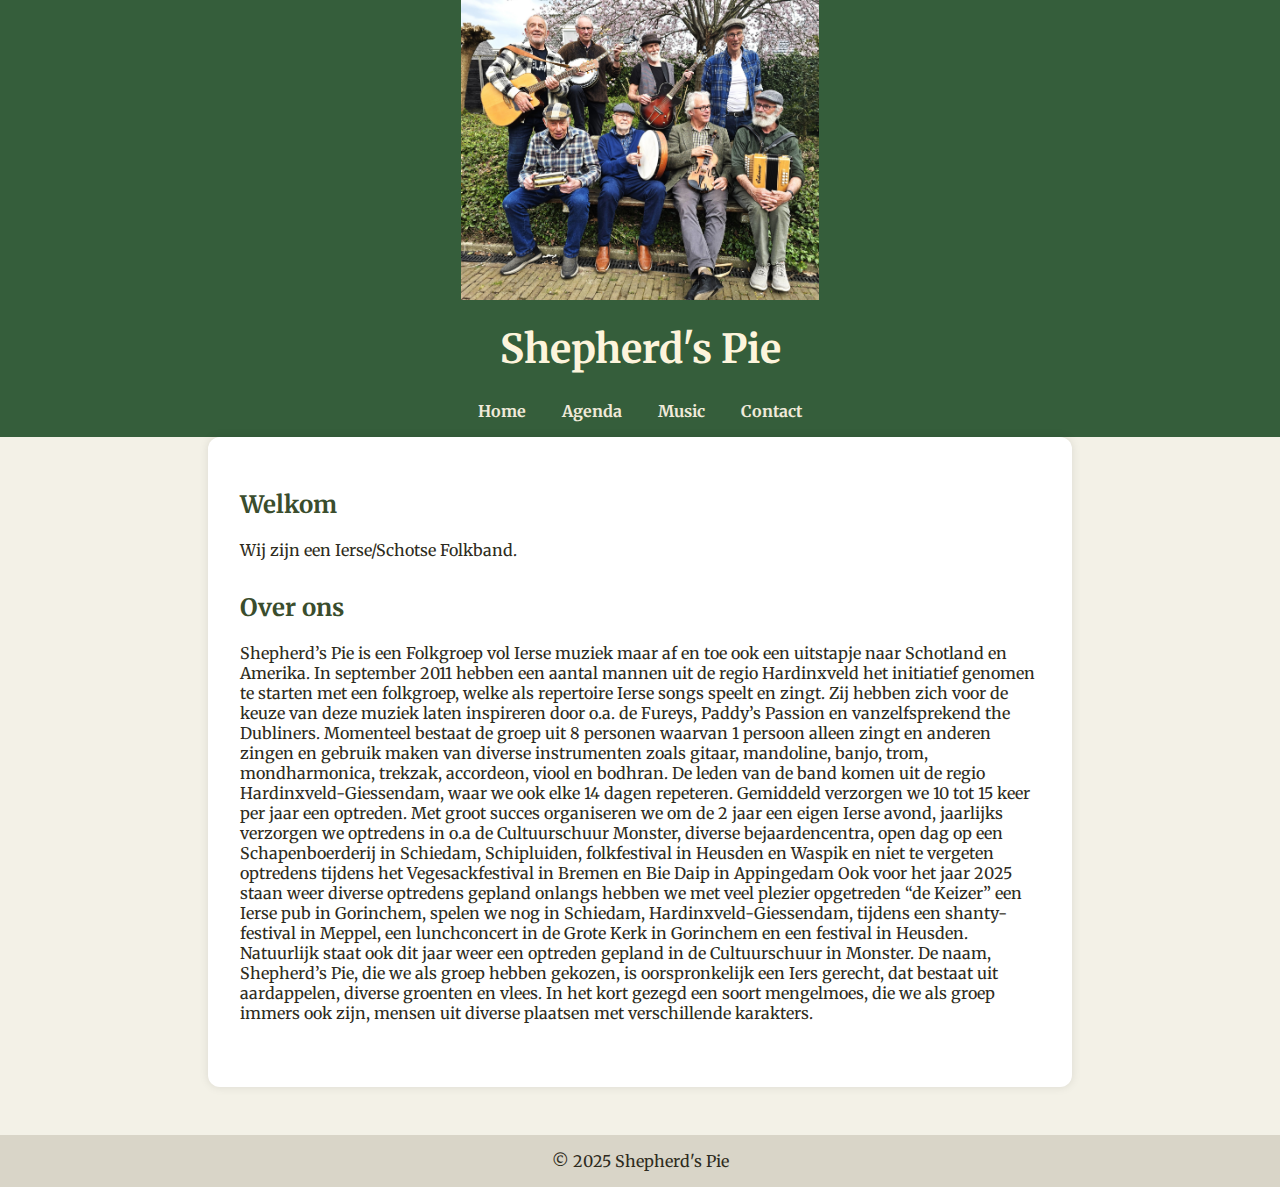
<file: index.html>
<!DOCTYPE html>
<html lang="en">
<head>
  <meta charset="UTF-8" />
  <meta name="viewport" content="width=device-width, initial-scale=1.0" />
  <title>Shepherd’s Pie</title>
  <link rel="stylesheet" href="style.css" />
  <link href="https://fonts.googleapis.com/css2?family=Merriweather&display=swap" rel="stylesheet">
</head>
<body>
  <header>
    <img src="images/banner.jpg" alt="banner" class="banner" />
    <h1>Shepherd's Pie</h1>
    <nav>
      <a href="index.html">Home</a>
      <a href="agenda.html">Agenda</a>
      <a href="music.html">Music</a>
      <a href="contact.html">Contact</a>
    </nav>
  </header>


  <main>
    <section>
      <h2>Welkom</h2>
      <p>Wij zijn een Ierse/Schotse Folkband.</p>
    </section>
    <section>
      <h2>Over ons</h2>
      <p>Shepherd’s Pie is een Folkgroep vol Ierse muziek maar af en toe ook een uitstapje naar Schotland en Amerika.
        In september 2011 hebben een aantal mannen uit de regio Hardinxveld het initiatief genomen te starten met
        een folkgroep, welke als repertoire Ierse songs speelt en zingt. Zij hebben zich voor de keuze van deze muziek
        laten inspireren door o.a. de Fureys, Paddy’s Passion en vanzelfsprekend the Dubliners. Momenteel bestaat de
        groep uit 8 personen waarvan 1 persoon alleen zingt en anderen zingen en gebruik maken van diverse
        instrumenten zoals gitaar, mandoline, banjo, trom, mondharmonica, trekzak, accordeon, viool en bodhran. De
        leden van de band komen uit de regio Hardinxveld-Giessendam, waar we ook elke 14 dagen repeteren.
        Gemiddeld verzorgen we 10 tot 15 keer per jaar een optreden. Met groot succes organiseren we om de 2 jaar
        een eigen Ierse avond, jaarlijks verzorgen we optredens in o.a de Cultuurschuur Monster, diverse
        bejaardencentra, open dag op een Schapenboerderij in Schiedam, Schipluiden, folkfestival in Heusden en
        Waspik en niet te vergeten optredens tijdens het Vegesackfestival in Bremen en Bie Daip in Appingedam
        Ook voor het jaar 2025 staan weer diverse optredens gepland onlangs hebben we met veel plezier opgetreden
        “de Keizer” een Ierse pub in Gorinchem, spelen we nog in Schiedam, Hardinxveld-Giessendam, tijdens een
        shanty-festival in Meppel, een lunchconcert in de Grote Kerk in Gorinchem en een festival in Heusden.
        Natuurlijk staat ook dit jaar weer een optreden gepland in de Cultuurschuur in Monster.
        De naam, Shepherd’s Pie, die we als groep hebben gekozen, is oorspronkelijk een Iers gerecht, dat bestaat uit
        aardappelen, diverse groenten en vlees. In het kort gezegd een soort mengelmoes, die we als groep immers ook
        zijn, mensen uit diverse plaatsen met verschillende karakters.</p>
    </section>
  </main>

  <footer>
    &copy; 2025 Shepherd's Pie
  </footer>
</body>
</html>
</file>
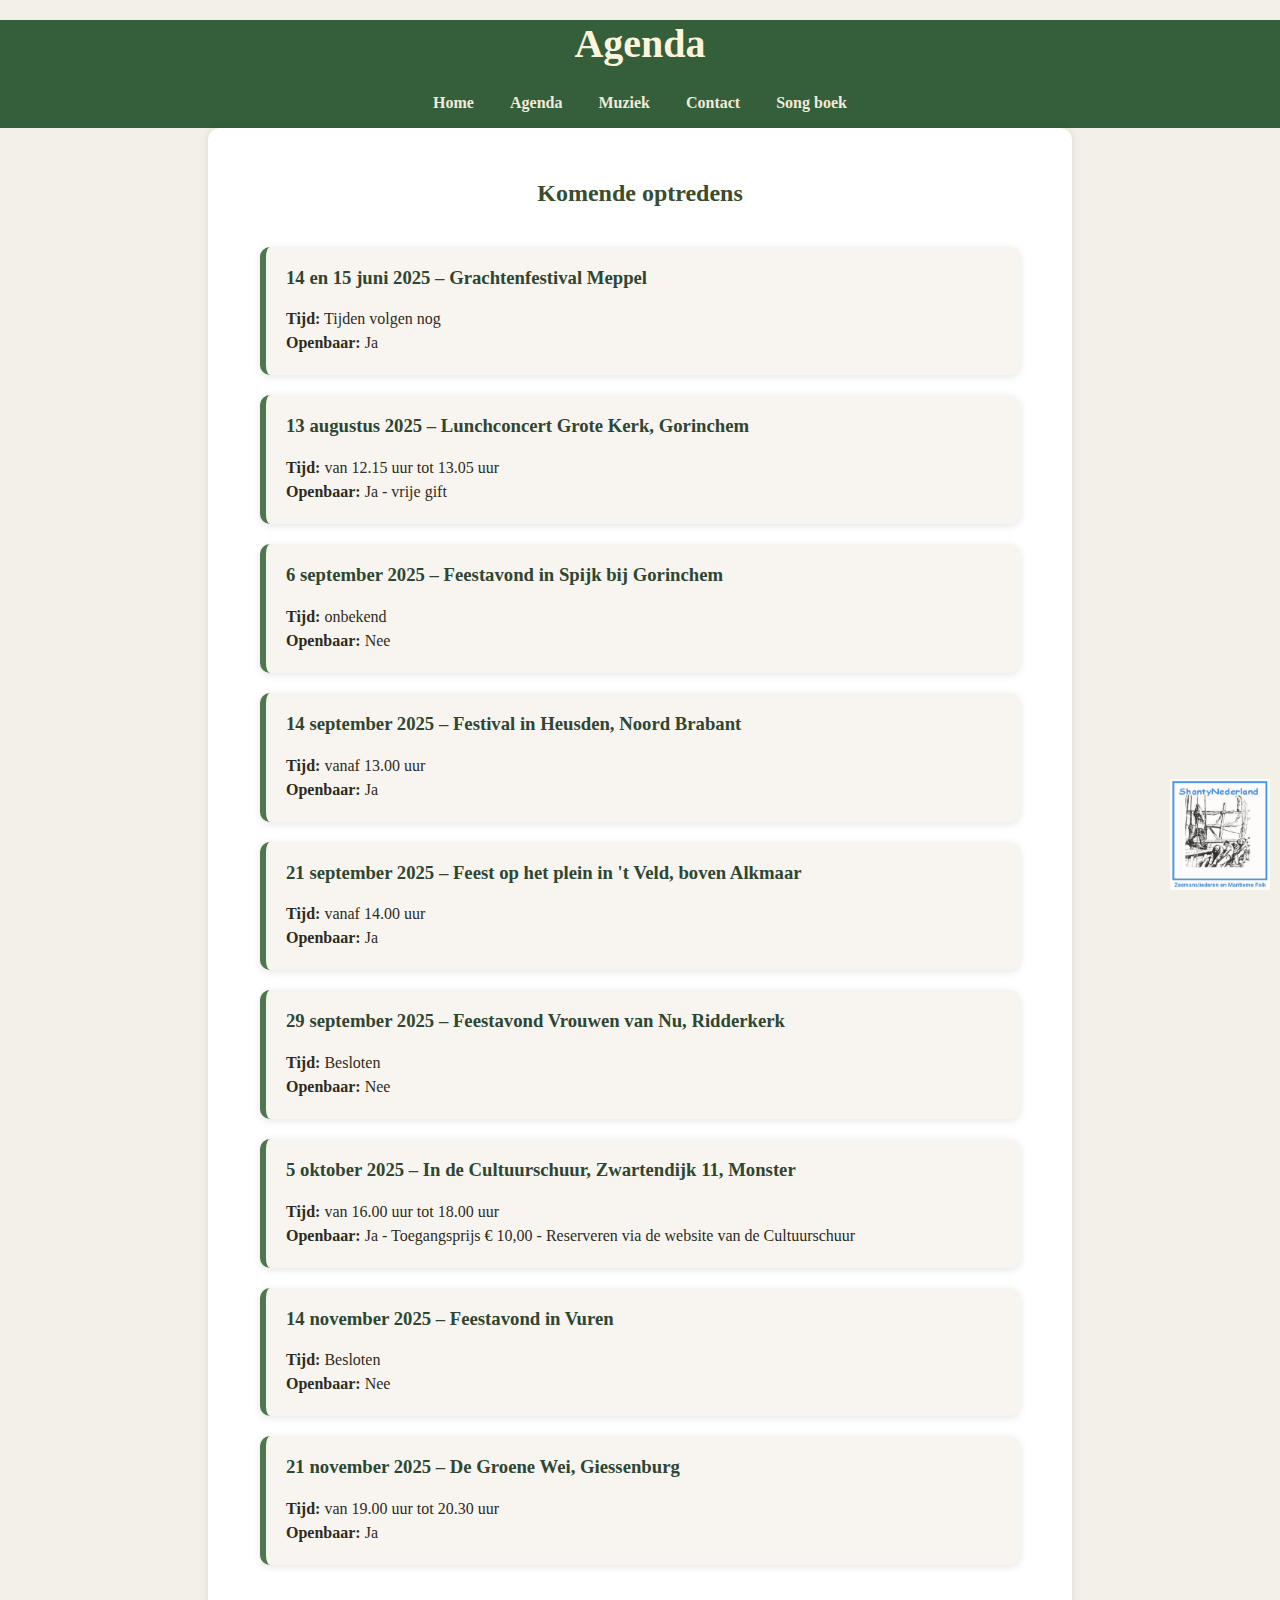
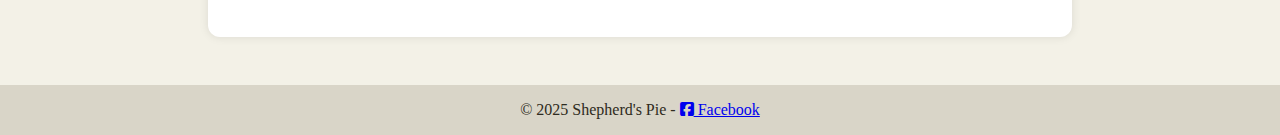
<file: agenda.html>
<!DOCTYPE html>
<html lang="nl">
<head>
  <meta charset="UTF-8" />
  <meta name="viewport" content="width=device-width, initial-scale=1.0">

  <title>Agenda – Shepherd's Pie</title>
  <link rel="stylesheet" href="style.css" />
  <link rel="stylesheet" href="https://cdnjs.cloudflare.com/ajax/libs/font-awesome/6.5.0/css/all.min.css">
</head>

<body>
  <header>
    <h1 class="banner-title">Agenda</h1>
    <nav>
      <a href="index.html">Home</a>
      <a href="agenda.html">Agenda</a>
      <a href="music.html">Muziek</a>
      <a href="contact.html">Contact</a>
      <a href="login.html">Song boek</a>
    </nav>
  </header>

  <main>
    <h2 style="text-align: center;">Komende optredens</h2>
    <section class="agenda">
      <div class="event">
        <h3>14 en 15 juni 2025 – Grachtenfestival Meppel</h3>
        <p>
          <strong>Tijd:</strong> Tijden volgen nog<br>
          <strong>Openbaar:</strong> Ja
        </p>
      </div>
      <div class="event">
        <h3>13 augustus 2025 – Lunchconcert Grote Kerk, Gorinchem</h3>
        <p>
          <strong>Tijd:</strong> van 12.15 uur tot 13.05 uur<br>
          <strong>Openbaar:</strong> Ja - vrije gift
        </p>
      </div>
      <div class="event">
        <h3>6 september 2025 – Feestavond in Spijk bij Gorinchem</h3>
        <p>
          <strong>Tijd:</strong> onbekend<br>
          <strong>Openbaar:</strong> Nee
        </p>
      </div>
      <div class="event">
        <h3>14 september 2025 – Festival in Heusden, Noord Brabant</h3>
        <p>
          <strong>Tijd:</strong> vanaf 13.00 uur<br>
          <strong>Openbaar:</strong> Ja
        </p>
      </div>
      <div class="event">
        <h3>21 september 2025 – Feest op het plein in 't Veld, boven Alkmaar</h3>
        <p>
          <strong>Tijd:</strong> vanaf 14.00 uur<br>
          <strong>Openbaar:</strong> Ja
        </p>
      </div>
      <div class="event">
        <h3>29 september 2025 – Feestavond Vrouwen van Nu, Ridderkerk</h3>
        <p>
          <strong>Tijd:</strong> Besloten<br>
          <strong>Openbaar:</strong> Nee
        </p>
      </div>
      <div class="event">
        <h3>5 oktober 2025 – In de Cultuurschuur, Zwartendijk 11, Monster</h3>
        <p>
          <strong>Tijd:</strong> van 16.00 uur tot 18.00 uur<br>
          <strong>Openbaar:</strong> Ja - Toegangsprijs € 10,00 - Reserveren via de website van de Cultuurschuur
        </p>
      </div>
      <div class="event">
        <h3>14 november 2025 – Feestavond in Vuren</h3>
        <p>
          <strong>Tijd:</strong> Besloten<br>
          <strong>Openbaar:</strong> Nee
        </p>
      </div>
      <div class="event">
        <h3>21 november 2025 – De Groene Wei, Giessenburg</h3>
        <p>
          <strong>Tijd:</strong> van 19.00 uur tot 20.30 uur<br>
          <strong>Openbaar:</strong> Ja
        </p>
      </div>
    </section>
  </main>

  <footer>
    &copy; 2025 Shepherd's Pie - 
    <a href="https://www.facebook.com/shepherds.pie.hardinxveld/" target="_blank">
      <i class="fab fa-facebook-square"></i> Facebook
    </a>
  </footer>

  <img src="images/ShantyNL.jpg" alt="ShantyNL Logo" class="corner-logo">

</body>
</html>
</file>
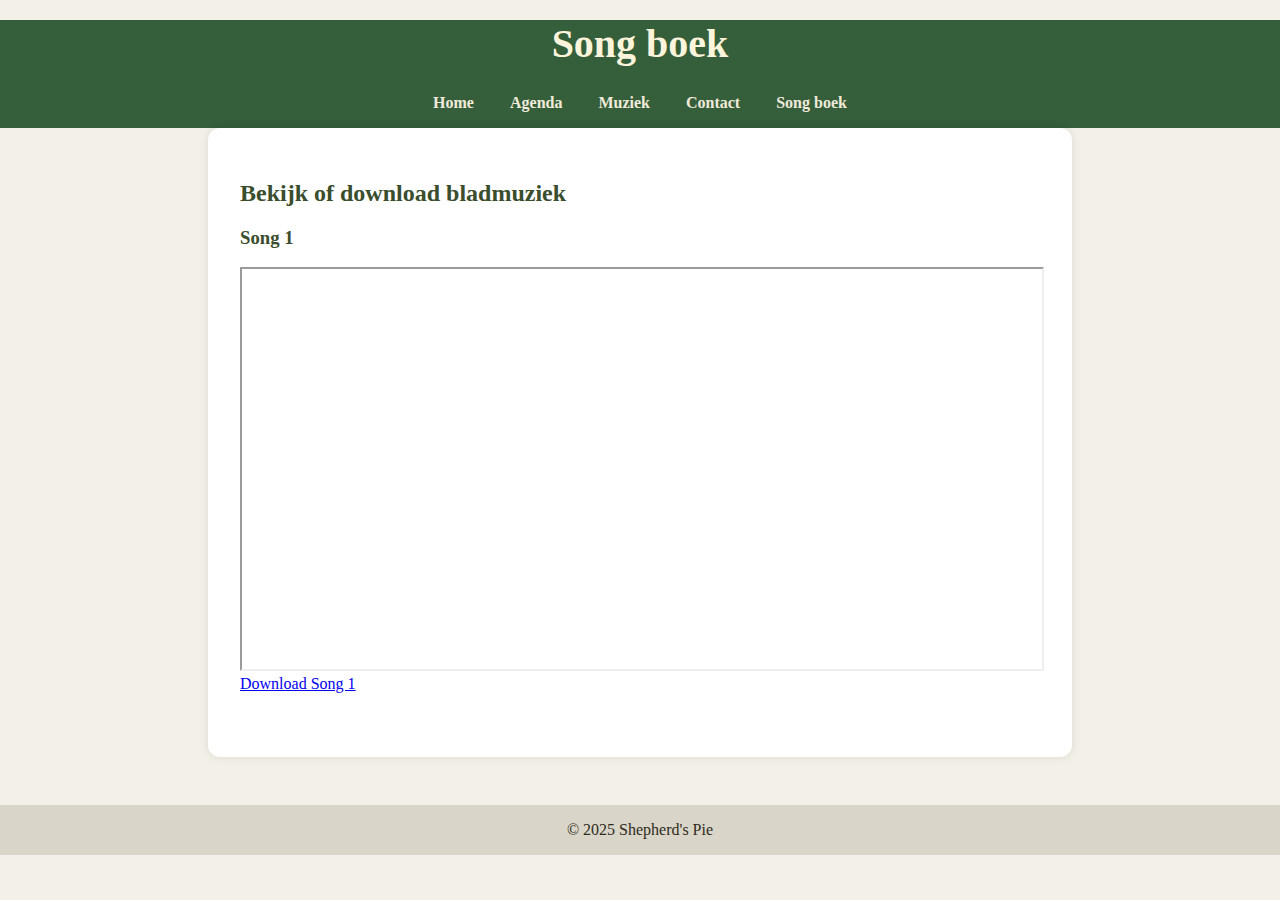
<file: bladmuziek.html>
<!DOCTYPE html>
<html lang="nl">
<head>
  <meta charset="UTF-8">
  <title>Song boek – Shepherd’s Pie</title>
  <link rel="stylesheet" href="style.css" />
</head>
<body>
  <header>
    <h1>Song boek</h1>
    <nav>
        <a href="index.html">Home</a>
        <a href="agenda.html">Agenda</a>
        <a href="music.html">Muziek</a>
        <a href="contact.html">Contact</a>
        <a href="login.html">Song boek</a>
      </nav>
  </header>

  <main>
    <h2>Bekijk of download bladmuziek</h2>

    <section class="bladmuziek">
      <div class="blad">
        <h3>Song 1</h3>
        <iframe src="bladmuziek/nieuwontwerp origineel logo.pdf" width="100%" height="400px"></iframe>
        <a href="bladmuziek/nieuwontwerp origineel logo.pdf" download>Download Song 1</a>
      </div>
    </section>
  </main>

  <footer>
    &copy; 2025 Shepherd's Pie
  </footer>
</body>
</html>
</file>
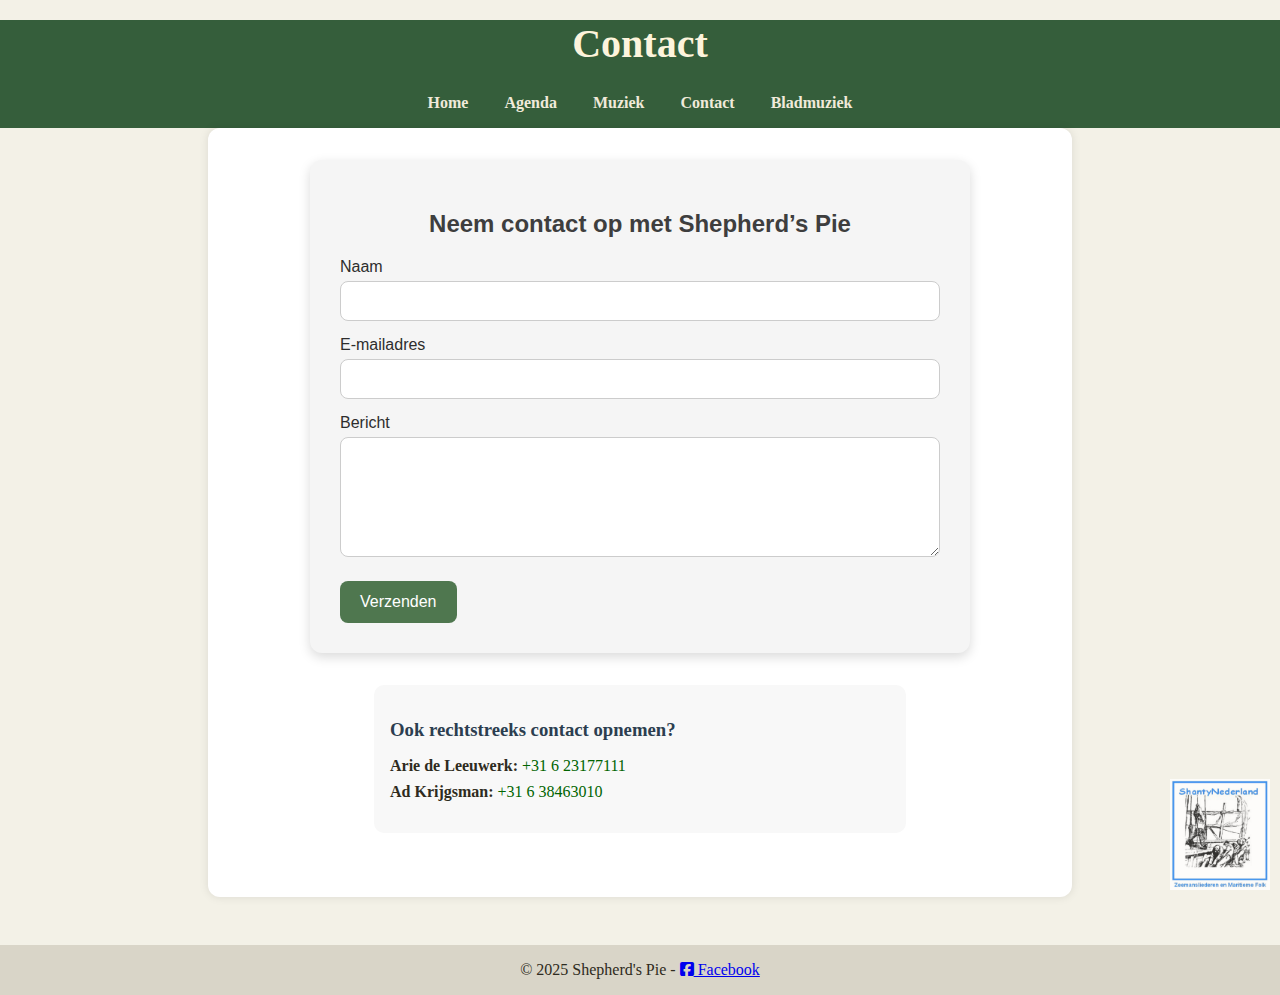
<file: contact.html>
<!DOCTYPE html>
<html lang="en">
<head>
  <meta charset="UTF-8" />
  <title>Contact – Shepherd's Pie</title>
  <link rel="stylesheet" href="style.css" />
  <link rel="stylesheet" href="https://cdnjs.cloudflare.com/ajax/libs/font-awesome/6.5.0/css/all.min.css">

</head>

<body>
  <header>
    <h1 class="banner-title">Contact</h1>
    <nav>
      <a href="index.html">Home</a>
      <a href="agenda.html">Agenda</a>
      <a href="music.html">Muziek</a>
      <a href="contact.html">Contact</a>
      <a href="login.html">Bladmuziek</a>
    </nav>
  </header>

  <main>
    <form action="https://formsubmit.co/66a6d3fa3243d23a0b2dc0301263a682" method="POST">
      <h2>Neem contact op met Shepherd’s Pie</h2>
    
      <label for="name">Naam</label>
      <input type="text" id="name" name="name" required>
    
      <label for="email">E-mailadres</label>
      <input type="email" id="email" name="email" required>
    
      <label for="message">Bericht</label>
      <textarea id="message" name="message" required></textarea>
    
      <button type="submit">Verzenden</button>
    
      <!-- Verborgen velden -->
      <input type="hidden" name="_subject" value="Nieuw bericht via Shepherd’s Pie website">
      <input type="hidden" name="_captcha" value="false">
      <input type="hidden" name="_next" value="https://thomjochems.github.io/Shepherds-pie/bedankt.html" />
      <input type="hidden" name="_template" value="box">
      <input type="hidden" name="_cc" value="a.de.leeuwerk@freeler.nl,hildaenad@hotmail.com"/> 
    </form>

    <section class="contact-info">
      <h3>Ook rechtstreeks contact opnemen?</h3>
      <ul>
        <li><strong>Arie de Leeuwerk:</strong> <a href="tel:+31623177111">+31 6 23177111</a></li>
        <li><strong>Ad Krijgsman:</strong> <a href="tel:+31638463010">+31 6 38463010</a></li>
      </ul>
    </section>
    
  </main>

  <footer>
    &copy; 2025 Shepherd's Pie - 
    <a href="https://www.facebook.com/shepherds.pie.hardinxveld/" target="_blank">
      <i class="fab fa-facebook-square"></i> Facebook
    </a>
  </footer>

  <img src="images\ShantyNL.jpg" alt="ShantyNL Logo" class="corner-logo">

</body>
</html>
</file>
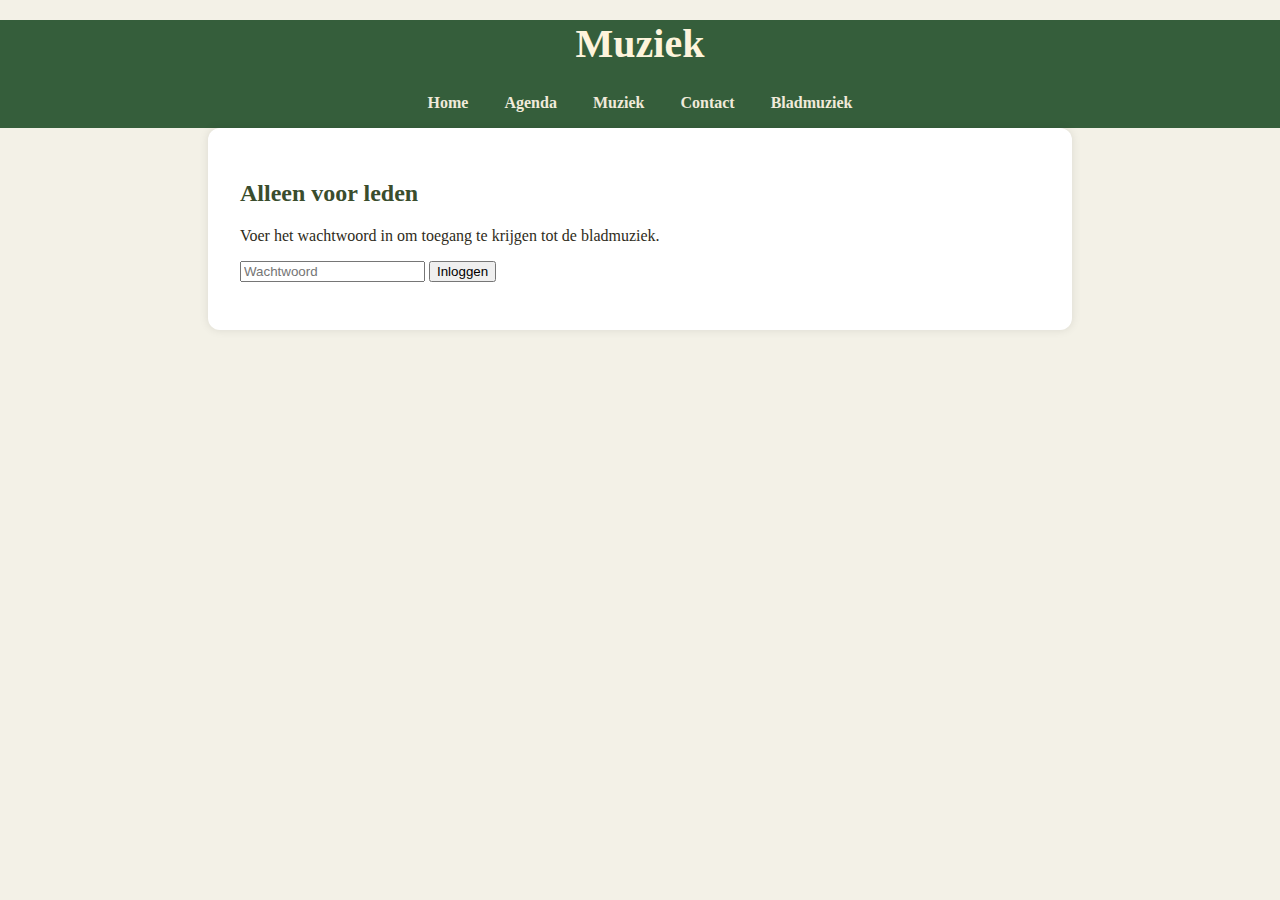
<file: login.html>
<!DOCTYPE html>
<html lang="nl">
<head>
  <meta charset="UTF-8">
  <title>Inloggen – Bladmuziek</title>
  <link rel="stylesheet" href="style.css">
</head>
<body>
<header>
    <h1 class="banner-title">Muziek</h1>
    <nav>
        <a href="index.html">Home</a>
        <a href="agenda.html">Agenda</a>
        <a href="music.html">Muziek</a>
        <a href="contact.html">Contact</a>
        <a href="login.html">Bladmuziek</a>
    </nav>
    </header>
  <main class="login-page">
    <h2>Alleen voor leden</h2>
    <p>Voer het wachtwoord in om toegang te krijgen tot de bladmuziek.</p>
    <input type="password" id="password" placeholder="Wachtwoord" />
    <button onclick="checkPassword()">Inloggen</button>
    <p id="error" style="color: red;"></p>
  </main>

  <script>
    async function checkPassword() {
      const input = document.getElementById("password").value;
      const hashBuffer = await crypto.subtle.digest('SHA-256', new TextEncoder().encode(input));
      const hashArray = Array.from(new Uint8Array(hashBuffer));
      const hashHex = hashArray.map(b => b.toString(16).padStart(2, '0')).join('');

      const correctHash = "e0b19e9b54b090fcd7cfa22836f7d4baebc350cd1b729a85b92e39e2fbcfd99a";

      if (hashHex === correctHash) {
        window.location.href = "bladmuziek.html";
      } else {
        document.getElementById("error").textContent = "Onjuist wachtwoord";
      }
    }
  </script>
</body>
</html>
</file>
<file: style.css>
body {
    font-family: 'Merriweather', serif;
    background-color: #f3f1e7;
    color: #2e2b20;
    margin: 0;
    padding: 0;
  }
  
  header {
    background-color: #355e3b;
    color: white;
    text-align: center;
    padding-bottom: 1em;
  }
  
  .banner {
    width: 100%;
    height: auto;
    max-height: 300px;
    object-fit: contain;
    border-radius: 10px;
  }
  
  nav {
    margin-top: 0.5em;
  }
  
  nav a {
    margin: 0 1em;
    text-decoration: none;
    color: #f0eada;
    font-weight: bold;
  }
  
  nav a:hover {
    text-decoration: underline;
  }
  
  section {
    margin-bottom: 2rem;
  }

  main {
    max-width: 800px;
    margin: auto;
    padding: 2em;
    background-color: white;
    border-radius: 12px;
    box-shadow: 0 0 10px rgba(0,0,0,0.1);
  }
  
  h1 {
    margin-top: 0.5em;
    font-size: 2.5em;
    color: #fdf4dc;
  }
  
  h2 {
    color: #3a4d2d;
  }

  h3 {
    color: #3a4d2d;
  }

  footer {
    text-align: center;
    padding: 1em;
    background-color: #d9d5c8;
    margin-top: 3em;
  }

  form {
    max-width: 600px;
    margin: 0 auto;
    background-color: #f5f5f5;
    padding: 30px;
    border-radius: 12px;
    box-shadow: 0 4px 12px rgba(0, 0, 0, 0.15);
    font-family: 'Segoe UI', sans-serif;
  }
  
  form h2 {
    text-align: center;
    margin-bottom: 20px;
    color: #3e3e3e;
  }
  
  label {
    display: block;
    margin-top: 15px;
    margin-bottom: 5px;
    color: #2d2d2d;
    font-weight: 500;
  }
  
  input[type="text"],
  input[type="email"],
  textarea {
    width: 100%;
    padding: 10px;
    border: 1px solid #ccc;
    border-radius: 8px;
    font-size: 1em;
    box-sizing: border-box;
  }
  
  textarea {
    resize: vertical;
    min-height: 120px;
  }
  
  button[type="submit"] {
    background-color: #4f774f;
    color: white;
    border: none;
    padding: 12px 20px;
    font-size: 1em;
    border-radius: 8px;
    margin-top: 20px;
    cursor: pointer;
    transition: background-color 0.3s ease;
  }
  
  button[type="submit"]:hover {
    background-color: #3d5f3d;
  }
  
  .agenda {
    display: flex;
    flex-direction: column;
    gap: 20px;
    max-width: 800px;
    margin: 40px auto;
    padding: 0 20px;
  }
  
  .event {
    background-color: #f8f5f0;
    border-left: 6px solid #4f774f;
    border-radius: 10px;
    padding: 20px;
    box-shadow: 0 2px 8px rgba(0,0,0,0.1);
  }
  
  .event h3 {
    margin-top: 0;
    color: #2e4632;
  }
  
  .event p {
    margin-bottom: 0;
    line-height: 1.5;
  }
  
  .contact-info {
    margin-top: 2rem;
    background-color: #f8f8f8;
    padding: 1rem;
    border-radius: 10px;
    max-width: 500px;
    margin-left: auto;
    margin-right: auto;
  }
  
  .contact-info h3 {
    margin-bottom: 0.5rem;
    color: #2c3e50;
  }
  
  .contact-info ul {
    list-style: none;
    padding: 0;
  }
  
  .contact-info li {
    margin-bottom: 0.5rem;
  }
  
  .contact-info a {
    color: #006400;
    text-decoration: none;
  }
  
  .corner-logo {
    position: fixed;
    bottom: 10px;
    right: 10px;
    width: 100px;
    opacity: 0.8;
    z-index: 1000;
  }
  
  .corner-logo:hover {
    opacity: 1;
  }
  .gallery-grid {
    display: grid;
    grid-template-columns: repeat(auto-fit, minmax(250px, 1fr));
    gap: 1rem;
    margin-top: 1rem;
  }
  
  .gallery-grid img {
    width: 100%;
    border-radius: 8px;
    box-shadow: 0 0 10px rgba(0,0,0,0.2);
  }
  
/* Mobiele layout voor schermen kleiner dan 768px */
@media (max-width: 768px) {
  body {
    font-size: 1rem;
    padding: 1rem;
  }

  header, nav, main, footer {
    padding: 0.5rem;
  }

  nav {
    display: flex;
    flex-direction: column;
    gap: 0.5rem;
    align-items: center;
  }

  nav a {
    display: block;
    width: 100%;
    text-align: center;
    padding: 0.5rem;
  }

  .banner-title {
    font-size: 1.5rem;
    padding: 0.5rem;
  }

  img, iframe {
    max-width: 100%;
    height: auto;
  }

  form input,
  form textarea,
  form button {
    width: 100%;
    font-size: 1rem;
  }

  .contact-info ul {
    padding-left: 1rem;
  }

  .corner-logo {
    width: 60px;
    bottom: 10px;
    right: 10px;
  }
}
</file>
